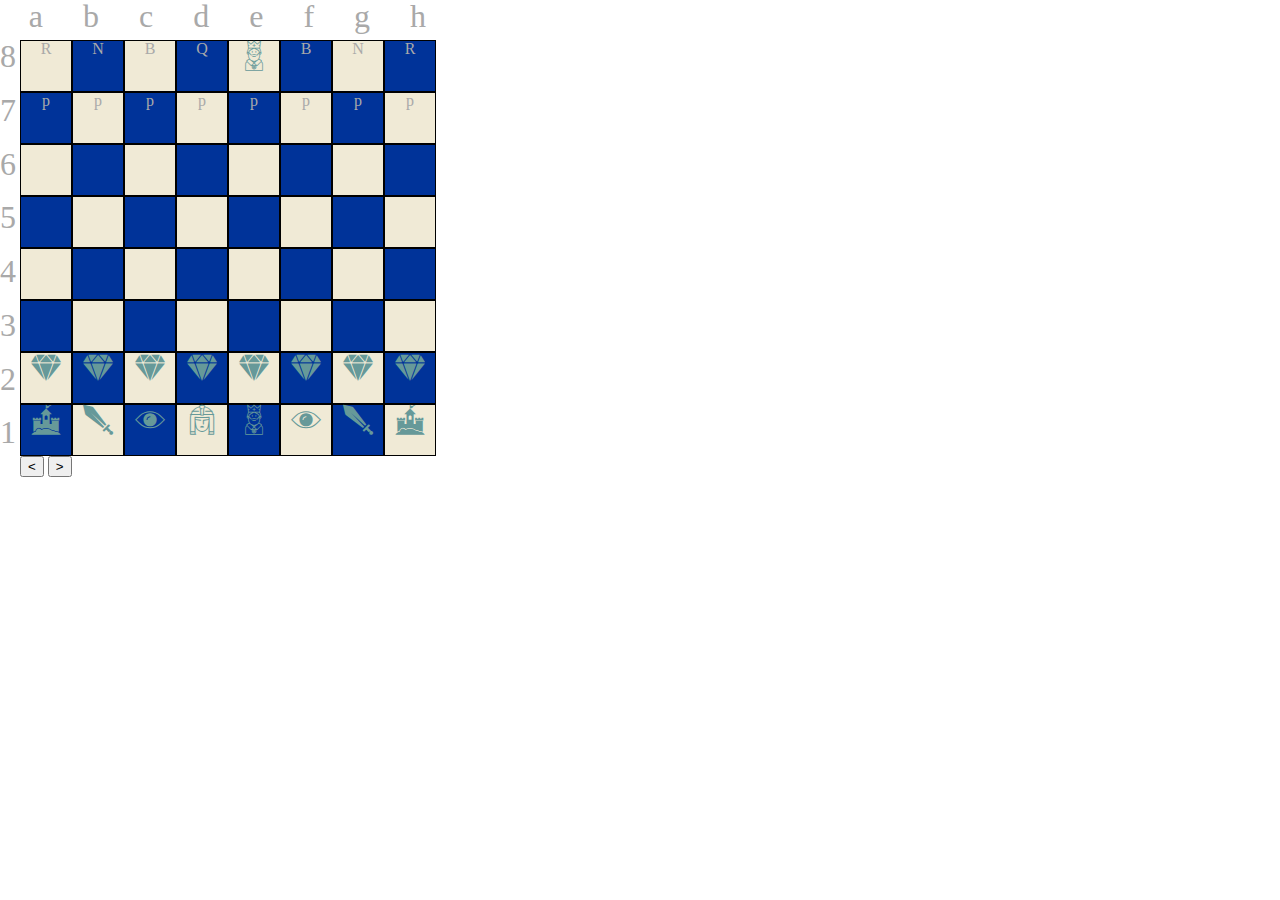
<file: index.html>
<!DOCTYPE html>
<html>
  <head>
    <meta charset="utf-8">
    <link rel="stylesheet" href="assets/styles/my-icons-collection/font/flaticon.css">
    <link rel="stylesheet" href="assets/styles/styles.css">
    <title>Chess</title>
  </head>
  <body>
    <div class=topLetter>
      <p> a b c d e f g h </p>
      <!-- <p> b </p>
      <p> c </p>
      <p> d </p>
      <p> e </p>
      <p> f </p>
      <p> g </p>
      <p> h </p> -->
    </div>
    <div class=leftNumber>
      <p> 8 </p>
      <p> 7 </p>
      <p> 6 </p>
      <p> 5 </p>
      <p> 4 </p>
      <p> 3 </p>
      <p> 2 </p>
      <p> 1 </p>
    </div>

    <div class="wrapper">
      <div class="board">
        <div class="square white 00">
          <p>R</p>
        </div>
        <div class="square black 01">
          <p>N</p>
        </div>
        <div class="square white 02">
          <p>B</p>
        </div>
        <div class="square black 03">
          <p>Q</p>
        </div>
        <div class="square white 04">
          <p><i class="flaticon-king purple"></i></p>
        </div>
        <div class="square black 05">
          <p>B</p>
        </div>
        <div class="square white 06">
          <p>N</p>
        </div>
        <div class="square black 07">
          <p>R</p>
        </div>
        <!-- row 2 start white -->
        <div class="square black 10">
          <p>p</p>
        </div>
        <div class="square white 11">
          <p>p</p>
        </div>
        <div class="square black 12">
          <p>p</p>
        </div>
        <div class="square white 13">
          <p>p</p>
        </div>
        <div class="square black 14">
          <p>p</p>
        </div>
        <div class="square white 15">
          <p>p</p>
        </div>
        <div class="square black 16">
          <p>p</p>
        </div>
        <div class="square white 17">
          <p>p</p>
        </div>
        <!-- row 3 start white -->
        <div class="square white 20">

        </div>
        <div class="square black 21">

        </div>
        <div class="square white 22">

        </div>
        <div class="square black 23">

        </div>
        <div class="square white 24">

        </div>
        <div class="square black 25">

        </div>
        <div class="square white 26">

        </div>
        <div class="square black 27">

        </div>
        <!-- row 4 start white -->
        <div class="square black 30">

        </div>
        <div class="square white 31">

        </div>
        <div class="square black 32">

        </div>
        <div class="square white 33">

        </div>
        <div class="square black 34">

        </div>
        <div class="square white 35">

        </div>
        <div class="square black 36">

        </div>
        <div class="square white 37">

        </div>
        <!-- row 5 start white -->
        <div class="square white 40">

        </div>
        <div class="square black 41">

        </div>
        <div class="square white 42">

        </div>
        <div class="square black 43">

        </div>
        <div class="square white 44">

        </div>
        <div class="square black 45">

        </div>
        <div class="square white 46">

        </div>
        <div class="square black 47">

        </div>
        <!-- row 6 start white -->
        <div class="square black 50">

        </div>
        <div class="square white 51">

        </div>
        <div class="square black 52">

        </div>
        <div class="square white 53">

        </div>
        <div class="square black 54">

        </div>
        <div class="square white 55">

        </div>
        <div class="square black 56">

        </div>
        <div class="square white 57">

        </div>
        <!-- row 7 start white -->
        <div class="square white 60">
          <p><i class="flaticon-diamond"></i></p>
        </div>
        <div class="square black 61">
          <p><i class="flaticon-diamond"></i></p>
        </div>
        <div class="square white 62">
          <p><i class="flaticon-diamond"></i></p>
        </div>
        <div class="square black 63">
          <p><i class="flaticon-diamond"></i></p>
        </div>
        <div class="square white 64">
          <p><i class="flaticon-diamond"></i></p>
        </div>
        <div class="square black 65">
          <p><i class="flaticon-diamond"></i></p>
        </div>
        <div class="square white 66">
          <p><i class="flaticon-diamond"></i></p>
        </div>
        <div class="square black 67">
          <p><i class="flaticon-diamond"></i></p>
        </div>
        <!-- row 8 start white -->
        <div class="square black 70">
          <p><i class="flaticon-sand-castle"></i></p>
        </div>
        <div class="square white 71">
          <p><i class="flaticon-sword"></i></p>
        </div>
        <div class="square black 72">
          <p><i class="flaticon-medical"></i></p>
        </div>
        <div class="square white 73">
          <p><i class="flaticon-cleopatra"></i></p>
        </div>
        <div class="square black 74">
          <p><i class="flaticon-king"></i></p>
        </div>
        <div class="square white 75">
          <p><i class="flaticon-medical"></i></p>
        </div>
        <div class="square black 76">
          <p><i class="flaticon-sword"></i></p>
        </div>
        <div class="square white 77">
          <p><i class="flaticon-sand-castle"></i></p>
        </div>
      </div>
      <button class="back"> < </button>
      <button class="forward"> > </button>
    </div>
  <script src="https://ajax.googleapis.com/ajax/libs/jquery/2.2.4/jquery.min.js"></script>
  <script src="assets/scripts/scripts.js"></script>
  </body>
</html>
</file>
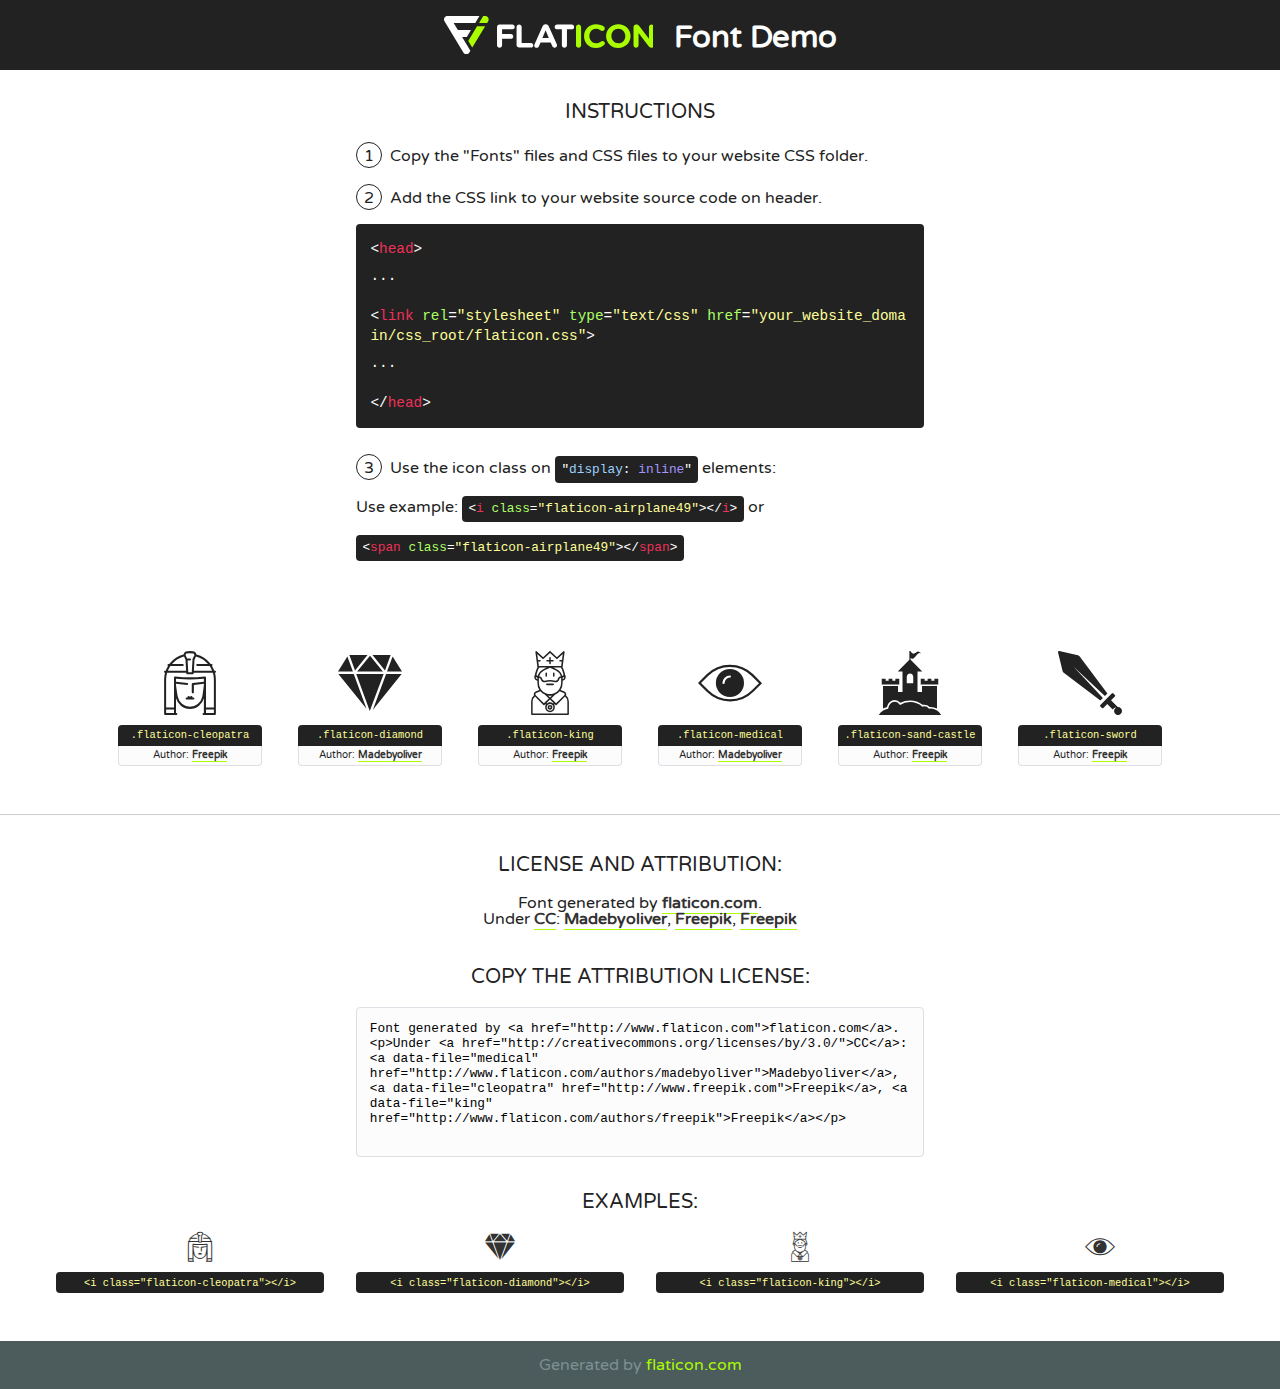
<file: assets/styles/my-icons-collection/font/flaticon.html>
<!DOCTYPE html>
<!--
  Flaticon icon font: Flaticon
  Creation date: 17/06/2016 17:30
-->
<html>
<!DOCTYPE html>
<html>

<head>
    <title>Flaticon WebFont</title>
    <link href="http://fonts.googleapis.com/css?family=Varela+Round" rel="stylesheet" type="text/css" />
    <link rel="stylesheet" type="text/css" href="flaticon.css">
    <meta charset="UTF-8">
    <style>
    html, body, div, span, applet, object, iframe,
    h1, h2, h3, h4, h5, h6, p, blockquote, pre,
    a, abbr, acronym, address, big, cite, code,
    del, dfn, em, img, ins, kbd, q, s, samp,
    small, strike, strong, sub, sup, tt, var,
    b, u, i, center,
    dl, dt, dd, ol, ul, li,
    fieldset, form, label, legend,
    table, caption, tbody, tfoot, thead, tr, th, td,
    article, aside, canvas, details, embed, 
    figure, figcaption, footer, header, hgroup, 
    menu, nav, output, ruby, section, summary,
    time, mark, audio, video {
        margin: 0;
        padding: 0;
        border: 0;
        font-size: 100%;
        font: inherit;
        vertical-align: baseline;
    }
    /* HTML5 display-role reset for older browsers */
    article, aside, details, figcaption, figure, 
    footer, header, hgroup, menu, nav, section {
        display: block;
    }
    body {
        line-height: 1;
    }
    ol, ul {
        list-style: none;
    }
    blockquote, q {
        quotes: none;
    }
    blockquote:before, blockquote:after,
    q:before, q:after {
        content: '';
        content: none;
    }
    table {
        border-collapse: collapse;
        border-spacing: 0;
    }
    body {
        font-family: 'Varela Round', Helvetica, Arial, sans-serif;
        font-size: 16px;
        color: #222;
    }
    a {
        color: #333;
        border-bottom: 1px solid #a9fd00;
        font-weight: bold;
        text-decoration: none;
    }
    * {
        -moz-box-sizing: border-box;
        -webkit-box-sizing: border-box;
        box-sizing: border-box;
        margin: 0;
        padding: 0;
    }
    [class^="flaticon-"]:before, [class*=" flaticon-"]:before, [class^="flaticon-"]:after, [class*=" flaticon-"]:after {
        font-family: Flaticon;
        font-size: 30px;
        font-style: normal;
        margin-left: 20px;
        color: #333;
    }
    .wrapper {
        max-width: 600px;
        margin: auto;
        padding: 0 1em;
    }
    .title {
        font-size: 1.25em;
        text-align: center;
        margin-bottom: 1em;
        text-transform: uppercase;
    }
    header {
        text-align: center;
        background-color: #222;
        color: #fff;
        padding: 1em;
    }
    header .logo {
        width: 210px;
        height: 38px;
        display: inline-block;
        vertical-align: middle;
        margin-right: 1em;
        border: none;
    }
    header strong {
        font-size: 1.95em;
        font-weight: bold;
        vertical-align: middle;
        margin-top: 5px;
        display: inline-block;
    }
    .demo {
        margin: 2em auto;
        line-height: 1.25em;
    }
    .demo ul li {
        margin-bottom: 1em;
    }
    .demo ul li .num {
        color: #222;
        border-radius: 20px;
        display: inline-block;
        width: 26px;
        padding: 3px;
        height: 26px;
        text-align: center;
        margin-right: 0.5em;
        border: 1px solid #222;
    }
    .demo ul li code {
        background-color: #222;
        border-radius: 4px;
        padding: 0.25em 0.5em;
        display: inline-block;
        color: #fff;
        font-family: Consolas,Monaco,Lucida Console,Liberation Mono,DejaVu Sans Mono,Bitstream Vera Sans Mono,Courier New, monospace;
        font-weight: lighter;
        margin-top: 1em;
        font-size: 0.8em;
        word-break: break-all;
    }
    .demo ul li code.big {
        padding: 1em;
        font-size: 0.9em;
    }
    .demo ul li code .red {
        color: #EF3159;
    }
    .demo ul li code .green {
        color: #ACFF65;
    }
    .demo ul li code .yellow {
        color: #FFFF99;
    }
    .demo ul li code .blue {
        color: #99D3FF;
    }
    .demo ul li code .purple {
        color: #A295FF;
    }
    .demo ul li code .dots {
        margin-top: 0.5em;
        display: block;
    }
    #glyphs {
        border-bottom: 1px solid #ccc;
        padding: 2em 0;
        text-align: center;
    }
    .glyph {
        display: inline-block;
        width: 9em;
        margin: 1em;
        text-align: center;
        vertical-align: top;
        background: #FFF;
    }
    .glyph .glyph-icon {
        padding: 10px;
        display: block;
        font-family:"Flaticon";
        font-size: 64px;
        line-height: 1;
    }
    .glyph .glyph-icon:before {
        font-size: 64px;
        color: #222;
        margin-left: 0;
    }
    .class-name {
        font-size: 0.65em;
        background-color: #222;
        color: #fff;
        border-radius: 4px 4px 0 0;
        padding: 0.5em;
        color: #FFFF99;
        font-family: Consolas,Monaco,Lucida Console,Liberation Mono,DejaVu Sans Mono,Bitstream Vera Sans Mono,Courier New, monospace;
    }
    .author-name {
        font-size: 0.6em;
        background-color: #fcfcfd;
        border: 1px solid #DEDEE4;
        border-top: 0;
        border-radius: 0 0 4px 4px;
        padding: 0.5em;
    }
    .class-name:last-child {
        font-size: 10px;
        color:#888;
    }
    .class-name:last-child a {
        font-size: 10px;
        color:#555;
    }
    .class-name:last-child a:hover {
        color:#a9fd00;
    }
    .glyph > input {
        display: block;
        width: 100px;
        margin: 5px auto;
        text-align: center;
        font-size: 12px;
        cursor: text;
    }
    .glyph > input.icon-input {
        font-family:"Flaticon";
        font-size: 16px;
        margin-bottom: 10px;
    }
    .attribution .title {
        margin-top: 2em;
    }
    .attribution textarea {
        background-color: #fcfcfd;
        padding: 1em;
        border: none;
        box-shadow: none;
        border: 1px solid #DEDEE4;
        border-radius: 4px;
        resize: none;
        width: 100%;
        height: 150px;
        font-size: 0.8em;
        font-family: Consolas,Monaco,Lucida Console,Liberation Mono,DejaVu Sans Mono,Bitstream Vera Sans Mono,Courier New, monospace;
        -webkit-appearance: none;
    }
    .iconsuse {
        margin: 2em auto;
        text-align: center;
        max-width: 1200px;
    }
    .iconsuse:after {
        content: '';
        display: table;
        clear: both;
    }
    .iconsuse .image {
        float: left;
        width: 25%;
        padding: 0 1em;
    }
    .iconsuse .image p {
        margin-bottom: 1em;
    }
    .iconsuse .image span {
        display: block;
        font-size: 0.65em;
        background-color: #222;
        color: #fff;
        border-radius: 4px;
        padding: 0.5em;
        color: #FFFF99;
        margin-top: 1em;
        font-family: Consolas,Monaco,Lucida Console,Liberation Mono,DejaVu Sans Mono,Bitstream Vera Sans Mono,Courier New, monospace;
    }
    #footer {
        text-align: center;
        background-color: #4C5B5C;
        color: #7c9192;
        padding: 1em;
    }
    #footer a {
        border: none;
        color: #a9fd00;
        font-weight: normal;
    }
    @media (max-width: 960px) {
        .iconsuse .image {
            width: 50%;
        }
    }
    @media (max-width: 560px) {
        .iconsuse .image {
            width: 100%;
        }
    }
    </style>
</head>

<body class="characters-off">

    <header>
        <a href="http://www.flaticon.com" target="_blank" class="logo">
            <svg version="1.1" xmlns="http://www.w3.org/2000/svg" xmlns:xlink="http://www.w3.org/1999/xlink" xmlns:a="http://ns.adobe.com/AdobeSVGViewerExtensions/3.0/" viewBox="0 0 560.875 102.036" enable-background="new 0 0 560.875 102.036" xml:space="preserve">
                <defs>
                </defs>
                <g>
                    <g class="letters">
                        <path fill="#ffffff" d="M141.596,29.675c0-3.777,2.985-6.767,6.764-6.767h34.438c3.426,0,6.15,2.728,6.15,6.15
                        c0,3.43-2.724,6.149-6.15,6.149h-27.674v13.091h23.719c3.429,0,6.151,2.724,6.151,6.15c0,3.43-2.723,6.149-6.151,6.149h-23.719
                        v17.574c0,3.773-2.986,6.761-6.764,6.761c-3.779,0-6.764-2.989-6.764-6.761V29.675z"></path>
                        <path fill="#ffffff" d="M193.844,29.149c0-3.781,2.985-6.767,6.764-6.767c3.776,0,6.763,2.985,6.763,6.767v42.957h25.039
                        c3.426,0,6.149,2.726,6.149,6.153c0,3.425-2.723,6.15-6.149,6.15h-31.802c-3.779,0-6.764-2.986-6.764-6.768V29.149z"></path>
                        <path fill="#ffffff" d="M241.891,75.71l21.438-48.407c1.492-3.341,4.215-5.357,7.906-5.357h0.792
                        c3.686,0,6.323,2.017,7.815,5.357l21.439,48.407c0.436,0.967,0.701,1.845,0.701,2.723c0,3.602-2.809,6.501-6.414,6.501
                        c-3.161,0-5.269-1.845-6.499-4.655l-4.132-9.661h-27.059l-4.301,10.102c-1.144,2.631-3.426,4.214-6.237,4.214
                        c-3.517,0-6.24-2.81-6.24-6.325C241.1,77.64,241.451,76.677,241.891,75.71z M279.932,58.666l-8.521-20.297l-8.526,20.297H279.932
                        z"></path>
                        <path fill="#ffffff" d="M314.864,35.387H301.86c-3.429,0-6.239-2.813-6.239-6.238c0-3.429,2.811-6.24,6.239-6.24h39.533
                        c3.426,0,6.237,2.811,6.237,6.24c0,3.425-2.811,6.238-6.237,6.238h-13.001v42.785c0,3.773-2.99,6.761-6.764,6.761
                        c-3.779,0-6.764-2.989-6.764-6.761V35.387z"></path>
                        <path fill="#A9FD00" d="M352.615,29.149c0-3.781,2.985-6.767,6.767-6.767c3.774,0,6.761,2.985,6.761,6.767v49.024
                        c0,3.773-2.987,6.761-6.761,6.761c-3.781,0-6.767-2.989-6.767-6.761V29.149z"></path>
                        <path fill="#A9FD00" d="M374.132,53.836v-0.179c0-17.481,13.178-31.801,32.065-31.801c9.22,0,15.459,2.458,20.557,6.238
                        c1.402,1.054,2.637,2.985,2.637,5.357c0,3.692-2.985,6.59-6.681,6.59c-1.845,0-3.071-0.702-4.044-1.319
                        c-3.776-2.813-7.729-4.393-12.562-4.393c-10.364,0-17.831,8.611-17.831,19.154v0.173c0,10.542,7.291,19.329,17.831,19.329
                        c5.715,0,9.492-1.756,13.359-4.834c1.049-0.874,2.458-1.491,4.039-1.491c3.429,0,6.325,2.813,6.325,6.236
                        c0,2.106-1.056,3.78-2.282,4.834c-5.539,4.834-12.036,7.733-21.878,7.733C387.572,85.464,374.132,71.493,374.132,53.836z"></path>
                        <path fill="#A9FD00" d="M433.009,53.836v-0.179c0-17.481,13.79-31.801,32.766-31.801c18.981,0,32.592,14.143,32.592,31.628v0.173
                        c0,17.483-13.785,31.807-32.769,31.807C446.625,85.464,433.009,71.32,433.009,53.836z M484.224,53.836v-0.179
                        c0-10.539-7.725-19.326-18.626-19.326c-10.893,0-18.449,8.611-18.449,19.154v0.173c0,10.542,7.73,19.329,18.626,19.329
                        C476.676,72.986,484.224,64.378,484.224,53.836z"></path>
                        <path fill="#A9FD00" d="M506.233,29.321c0-3.774,2.99-6.763,6.767-6.763h1.401c3.252,0,5.183,1.583,7.029,3.953l26.093,34.265
                        V29.059c0-3.692,2.99-6.677,6.681-6.677c3.683,0,6.671,2.985,6.671,6.677v48.934c0,3.78-2.987,6.765-6.764,6.765h-0.436
                        c-3.257,0-5.188-1.581-7.034-3.953l-27.056-35.492v32.944c0,3.687-2.985,6.676-6.678,6.676c-3.683,0-6.673-2.989-6.673-6.676
                        V29.321z"></path>
                    </g>
                    <g class="insignia">
                        <path fill="#ffffff" d="M48.372,56.137h12.517l11.156-18.537H37.186L25.688,18.539h57.825L94.668,0H9.271
                        C5.925,0,2.842,1.801,1.198,4.716c-1.644,2.907-1.593,6.482,0.134,9.343l50.38,83.501c1.678,2.781,4.689,4.476,7.938,4.476
                        c3.246,0,6.257-1.695,7.935-4.476l2.898-4.804L48.372,56.137z"></path>
                        <g class="i">
                            <path fill="#A9FD00" d="M93.575,18.539h0.031v0.004l21.652,0.004l2.705-4.488c1.727-2.861,1.778-6.436,0.133-9.343
                            C116.454,1.801,113.371,0,110.026,0h-5.294L93.575,18.539z"></path>
                            <polygon fill="#A9FD00" points="88.291,27.356 64.725,66.486 75.519,84.404 109.942,27.356"></polygon>
                        </g>
                    </g>
                </g>
            </svg>
        </a>
        <strong>Font Demo</strong>
    </header>


    <section class="demo wrapper">

        <p class="title">Instructions</p>

        <ul>
            <li>
                <span class="num">1</span>Copy the "Fonts" files and CSS files to your website CSS folder.
            </li>
            <li>
                <span class="num">2</span>Add the CSS link to your website source code on header.
                <code class="big">
                    &lt;<span class="red">head</span>&gt;
                    <br/><span class="dots">...</span>
                    <br/>&lt;<span class="red">link</span> <span class="green">rel</span>=<span class="yellow">"stylesheet"</span> <span class="green">type</span>=<span class="yellow">"text/css"</span> <span class="green">href</span>=<span class="yellow">"your_website_domain/css_root/flaticon.css"</span>&gt;
                    <br/><span class="dots">...</span>
                    <br/>&lt;/<span class="red">head</span>&gt;
                </code>
            </li>

            <li>
                <p>
                    <span class="num">3</span>Use the icon class on <code>"<span class="blue">display</span>:<span class="purple"> inline</span>"</code> elements:
                    <br />
                    Use example: <code>&lt;<span class="red">i</span> <span class="green">class</span>=<span class="yellow">&quot;flaticon-airplane49&quot;</span>&gt;&lt;/<span class="red">i</span>&gt;</code> or <code>&lt;<span class="red">span</span> <span class="green">class</span>=<span class="yellow">&quot;flaticon-airplane49&quot;</span>&gt;&lt;/<span class="red">span</span>&gt;</code>
            </li>
        </ul>

    </section>




   <section id="glyphs">          
    
      
        <div class="glyph"><div class="glyph-icon flaticon-cleopatra"></div>
            <div class="class-name">.flaticon-cleopatra</div>
            <div class="author-name">Author: <a data-file="cleopatra" href="http://www.freepik.com">Freepik</a> </div> 
        </div>        
        
        <div class="glyph"><div class="glyph-icon flaticon-diamond"></div>
            <div class="class-name">.flaticon-diamond</div>
            <div class="author-name">Author: <a data-file="diamond" href="http://www.flaticon.com/authors/madebyoliver">Madebyoliver</a> </div> 
        </div>        
        
        <div class="glyph"><div class="glyph-icon flaticon-king"></div>
            <div class="class-name">.flaticon-king</div>
            <div class="author-name">Author: <a data-file="king" href="http://www.flaticon.com/authors/freepik">Freepik</a> </div> 
        </div>        
        
        <div class="glyph"><div class="glyph-icon flaticon-medical"></div>
            <div class="class-name">.flaticon-medical</div>
            <div class="author-name">Author: <a data-file="medical" href="http://www.flaticon.com/authors/madebyoliver">Madebyoliver</a> </div> 
        </div>        
        
        <div class="glyph"><div class="glyph-icon flaticon-sand-castle"></div>
            <div class="class-name">.flaticon-sand-castle</div>
            <div class="author-name">Author: <a data-file="sand-castle" href="http://www.freepik.com">Freepik</a> </div> 
        </div>        
        
        <div class="glyph"><div class="glyph-icon flaticon-sword"></div>
            <div class="class-name">.flaticon-sword</div>
            <div class="author-name">Author: <a data-file="sword" href="http://www.freepik.com">Freepik</a> </div> 
        </div>        
        

    </section>



    <section class="attribution wrapper"   style="text-align:center;">

      <div class="title">License and attribution:</div><div class="attrDiv">Font generated by <a href="http://www.flaticon.com">flaticon.com</a>. <div><p>Under <a href="http://creativecommons.org/licenses/by/3.0/">CC</a>: <a data-file="medical" href="http://www.flaticon.com/authors/madebyoliver">Madebyoliver</a>, <a data-file="cleopatra" href="http://www.freepik.com">Freepik</a>, <a data-file="king" href="http://www.flaticon.com/authors/freepik">Freepik</a></p>  </div>
      </div>
      <div class="title">Copy the Attribution License:</div>

    <textarea onclick="this.focus();this.select();">Font generated by &lt;a href=&quot;http://www.flaticon.com&quot;&gt;flaticon.com&lt;/a&gt;. <p>Under <a href="http://creativecommons.org/licenses/by/3.0/">CC</a>: <a data-file="medical" href="http://www.flaticon.com/authors/madebyoliver">Madebyoliver</a>, <a data-file="cleopatra" href="http://www.freepik.com">Freepik</a>, <a data-file="king" href="http://www.flaticon.com/authors/freepik">Freepik</a></p>  
     </textarea>

    </section>

    <section class="iconsuse">

          <div class="title">Examples:</div>            
             
            <div class="image">
                <p>
                    <i class="glyph-icon flaticon-cleopatra"></i> 
                    <span>&lt;i class=&quot;flaticon-cleopatra&quot;&gt;&lt;/i&gt;</span>
                </p>
            </div>
            
            <div class="image">
                <p>
                    <i class="glyph-icon flaticon-diamond"></i> 
                    <span>&lt;i class=&quot;flaticon-diamond&quot;&gt;&lt;/i&gt;</span>
                </p>
            </div>
            
            <div class="image">
                <p>
                    <i class="glyph-icon flaticon-king"></i> 
                    <span>&lt;i class=&quot;flaticon-king&quot;&gt;&lt;/i&gt;</span>
                </p>
            </div>
            
            <div class="image">
                <p>
                    <i class="glyph-icon flaticon-medical"></i> 
                    <span>&lt;i class=&quot;flaticon-medical&quot;&gt;&lt;/i&gt;</span>
                </p>
            </div>
                       
        </div>
                            
    </section>

<div id="footer">
    <div>Generated by <a href="http://www.flaticon.com">flaticon.com</a>
    </div>
</div>



</body>
</html>
</file>
<file: assets/styles/my-icons-collection/font/flaticon.css>
/*
  	Flaticon icon font: Flaticon
  	Creation date: 17/06/2016 17:30
  	*/

@font-face {
  font-family: "Flaticon";
  src: url("./Flaticon.eot");
  src: url("./Flaticon.eot?#iefix") format("embedded-opentype"),
       url("./Flaticon.woff") format("woff"),
       url("./Flaticon.ttf") format("truetype"),
       url("./Flaticon.svg#Flaticon") format("svg");
  font-weight: normal;
  font-style: normal;
}

@media screen and (-webkit-min-device-pixel-ratio:0) {
  @font-face {
    font-family: "Flaticon";
    src: url("./Flaticon.svg#Flaticon") format("svg");
  }
}

[class^="flaticon-"]:before, [class*=" flaticon-"]:before,
[class^="flaticon-"]:after, [class*=" flaticon-"]:after {
  font-family: Flaticon;
        font-size: 30px;
font-style: normal;
color: #669999;
/*margin-left: 20px;*/
/*margin-top: 50px;*/
}

.flaticon-cleopatra:before { content: "\f100"; }
.flaticon-diamond:before { content: "\f101"; margin-top: -10px;}
.flaticon-king:before { content: "\f102"; }
.flaticon-medical:before { content: "\f103"; }
.flaticon-sand-castle:before { content: "\f104"; }
.flaticon-sword:before { content: "\f105"; }
.purple{
  color:purple;
}
</file>
<file: assets/styles/styles.css>
/* http://meyerweb.com/eric/tools/css/reset/
   v2.0 | 20110126
   License: none (public domain)
*/
html, body, div, span, applet, object, iframe,
h1, h2, h3, h4, h5, h6, p, blockquote, pre,
a, abbr, acronym, address, big, cite, code,
del, dfn, em, img, ins, kbd, q, s, samp,
small, strike, strong, sub, sup, tt, var,
b, u, i, center,
dl, dt, dd, ol, ul, li,
fieldset, form, label, legend,
table, caption, tbody, tfoot, thead, tr, th, td,
article, aside, canvas, details, embed,
figure, figcaption, footer, header, hgroup,
menu, nav, output, ruby, section, summary,
time, mark, audio, video {
  margin: 0;
  padding: 0;
  border: 0;
  font-size: 100%;
  font: inherit;
  vertical-align: baseline; }

/* HTML5 display-role reset for older browsers */
article, aside, details, figcaption, figure,
footer, header, hgroup, menu, nav, section {
  display: block; }

body {
  line-height: 1; }

ol, ul {
  list-style: none; }

blockquote, q {
  quotes: none; }

blockquote:before, blockquote:after,
q:before, q:after {
  content: '';
  content: none; }

table {
  border-collapse: collapse;
  border-spacing: 0; }

.wrapper {
  max-width: 420px;
  margin-left: auto;
  margin-right: auto;
  vertical-align: top;
  display: inline-block;
  margin-top: 3em;
  margin-left: auto;
  margin-right: auto; }
  .wrapper:after {
    content: " ";
    display: block;
    clear: both; }

.square {
  width: 11.39241%;
  float: left;
  margin-right: 1.26582%;
  height: 50px;
  width: 50px;
  border: 1px solid black;
  margin: 0;
  text-align: center; }

.topLetter {
  margin-left: 1.8em;
  letter-spacing: 1em;
  margin-bottom: -40px; }
  .topLetter p {
    font-size: 2em;
    margin-bottom: -0.5em; }

.leftNumber {
  display: inline-block;
  margin-left: auto;
  margin-right: auto;
  margin-top: 3em; }
  .leftNumber p {
    font-size: 2em;
    padding-bottom: .68em; }

.flaticon-diamond {
  padding-bottom: -1000px; }

.black {
  background-color: #003399; }

.white {
  background: #F0EAD6; }

p {
  color: darkgrey; }

.purple {
  color: purple; }

/*# sourceMappingURL=styles.css.map */
</file>
